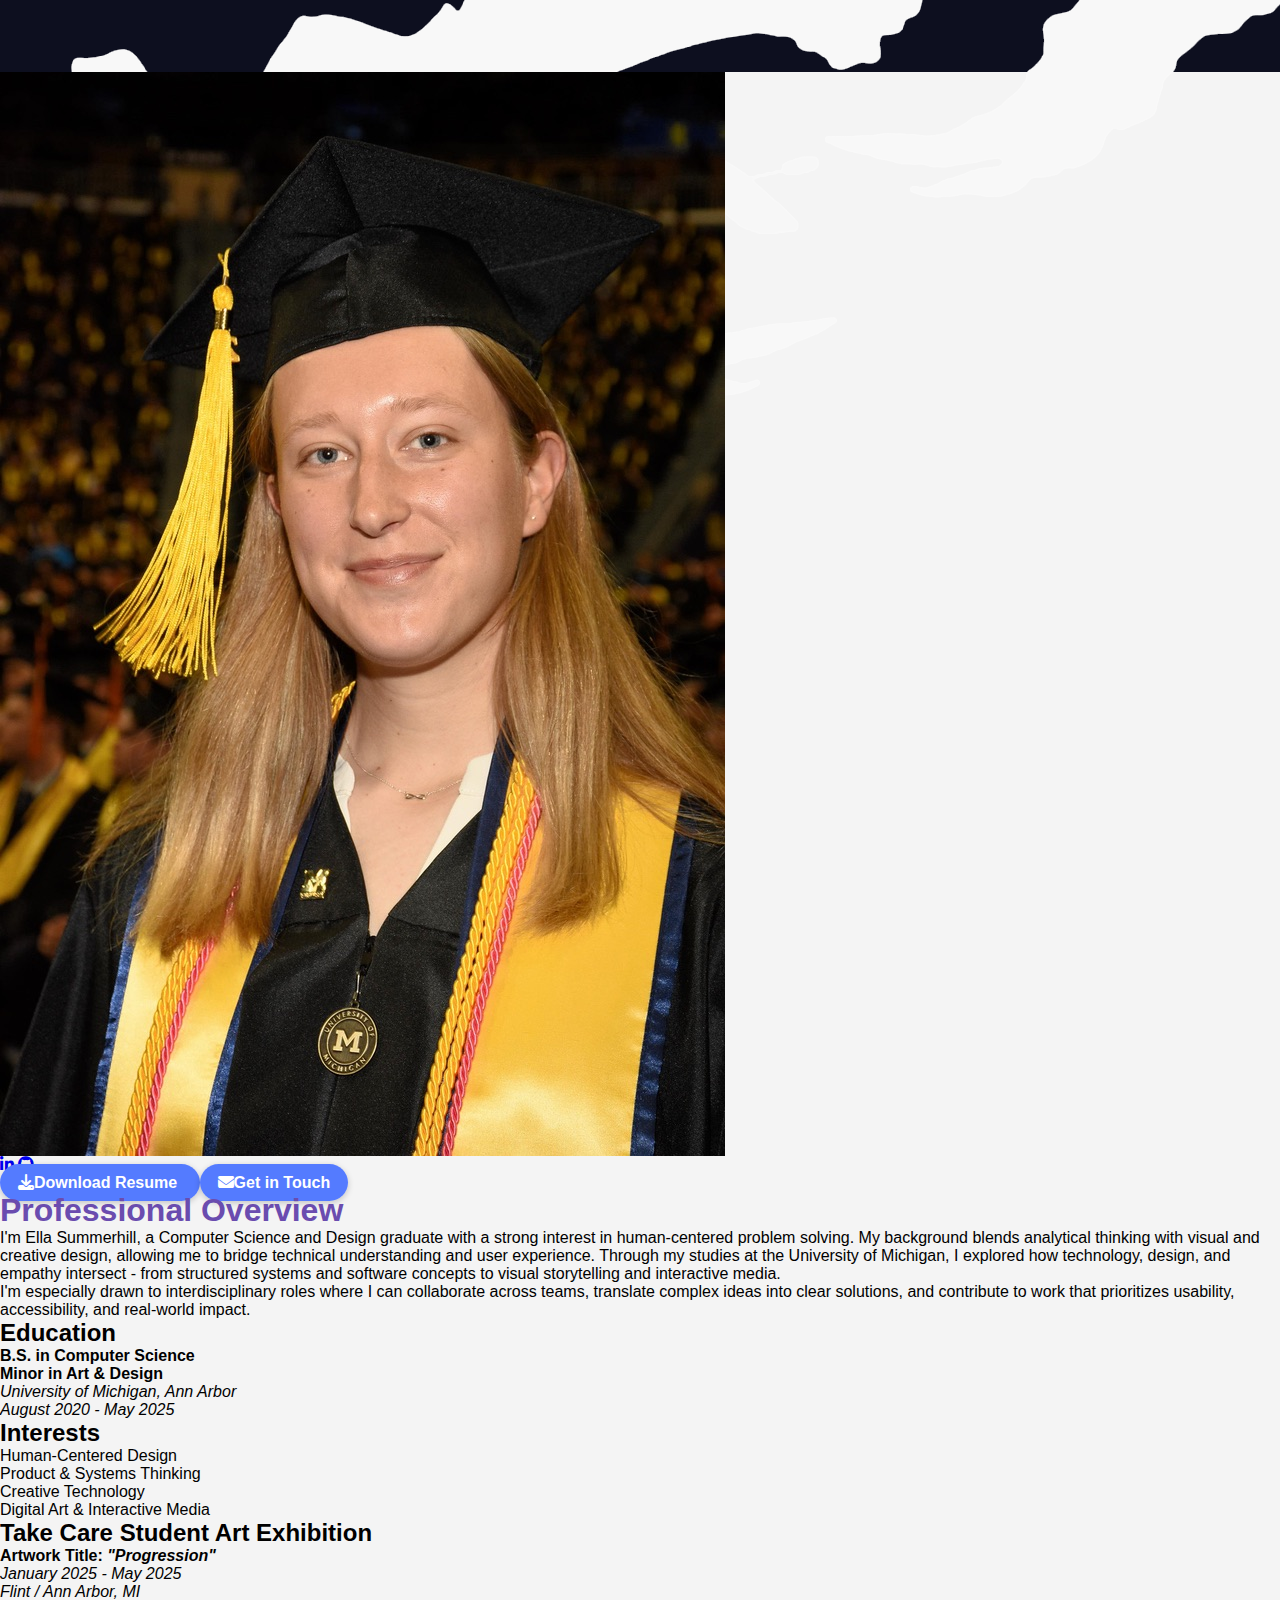
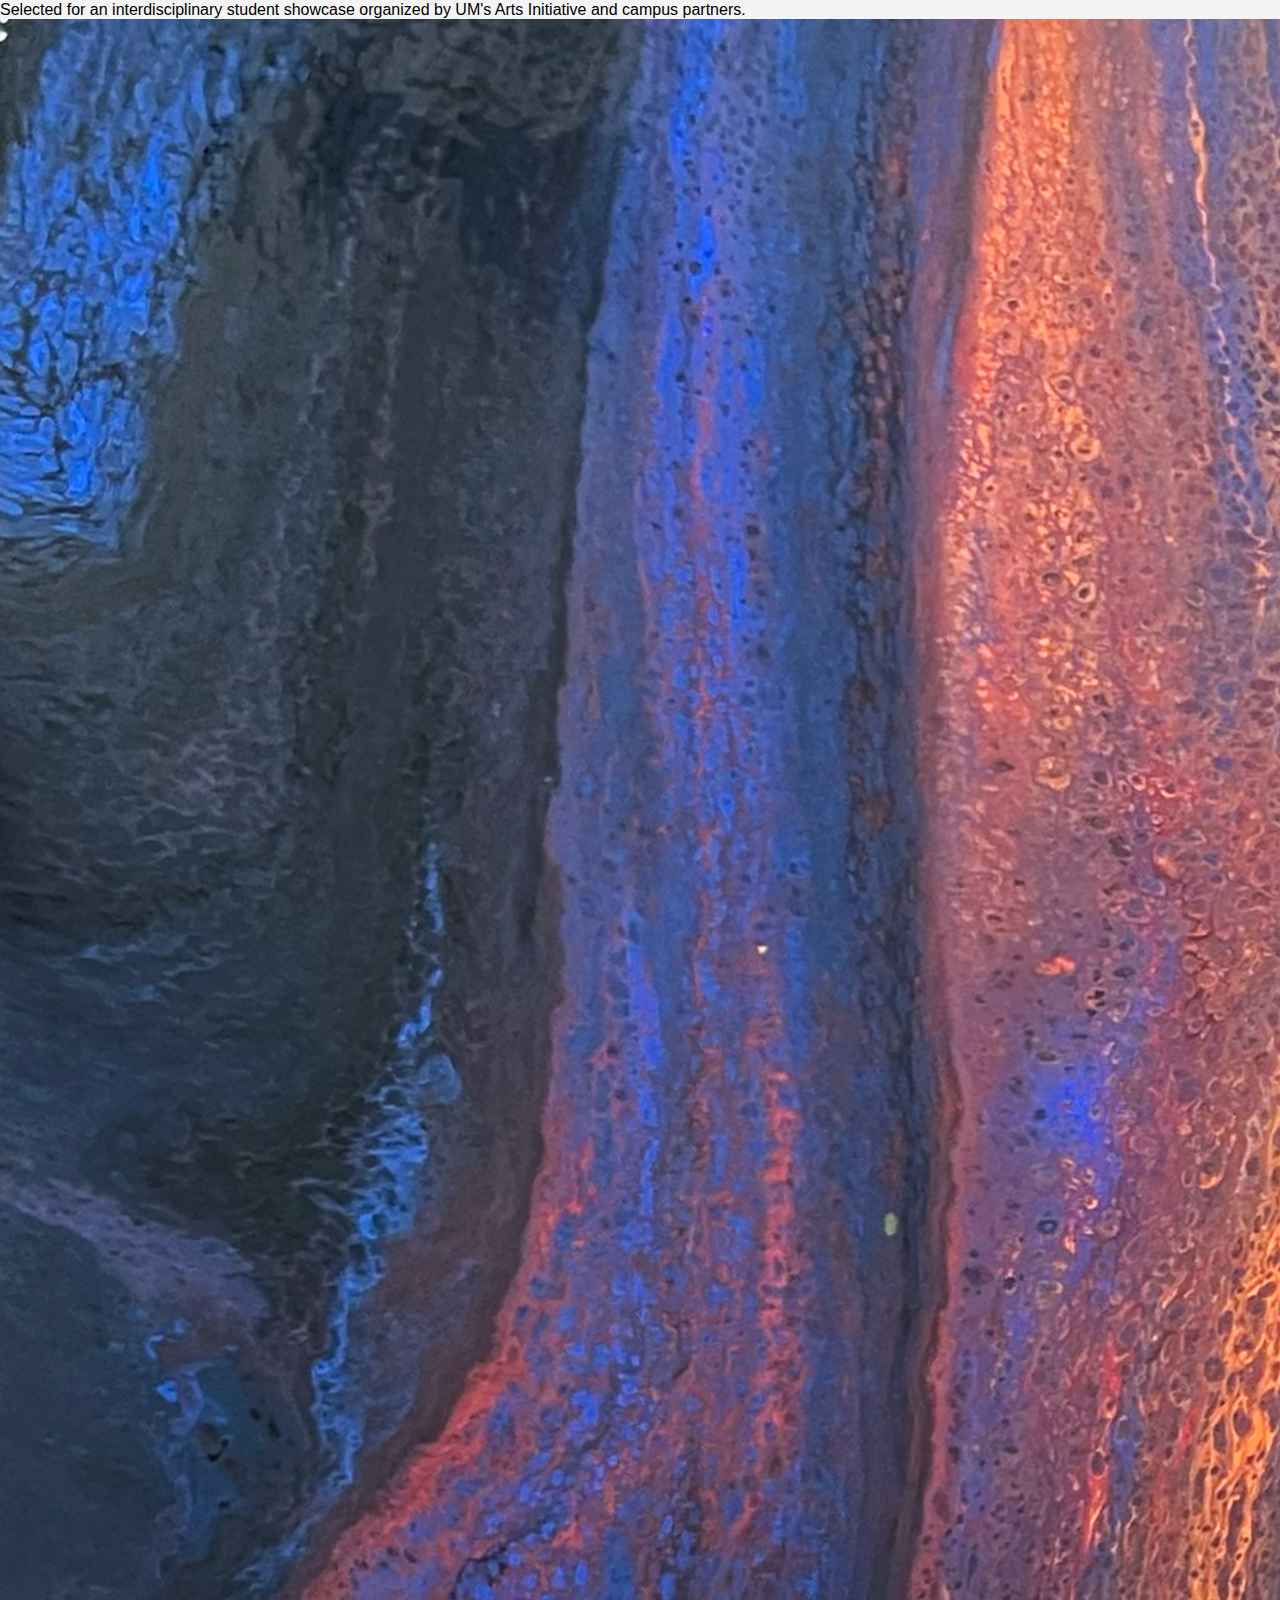
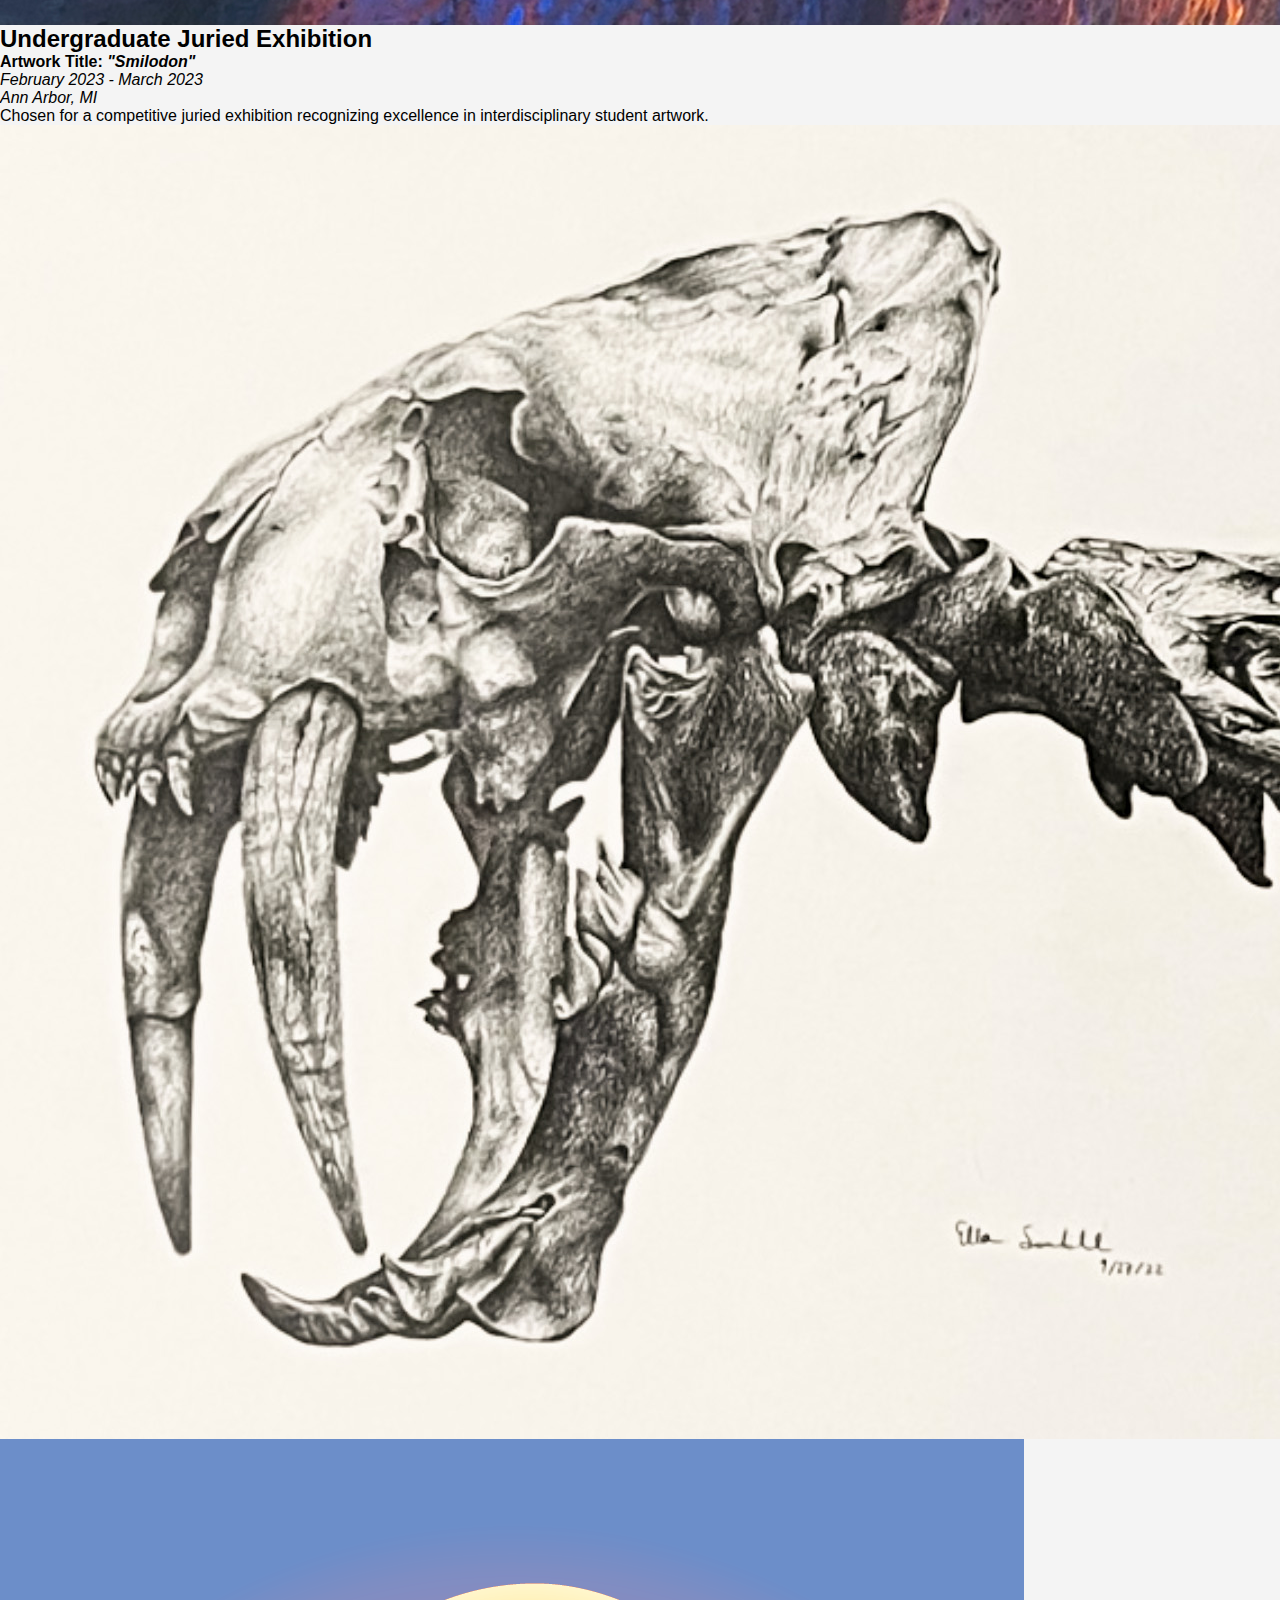
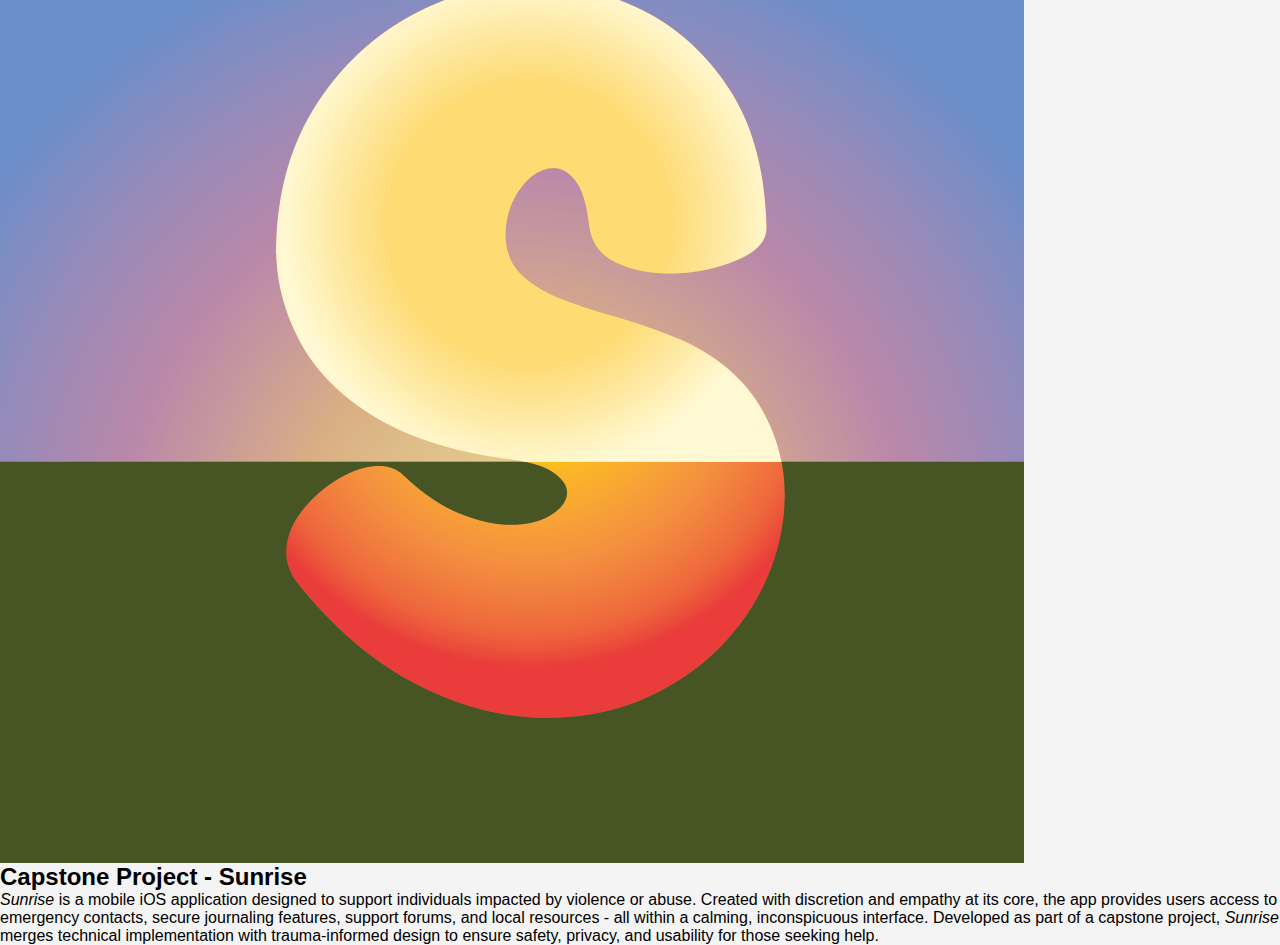
<file: about.html>
<!DOCTYPE html>
<html lang="en">
  <head>
    <!-- Add in the style css file -->
    <link rel="stylesheet" href="styles.css" />
    <link
      rel="stylesheet"
      href="https://cdnjs.cloudflare.com/ajax/libs/font-awesome/6.5.0/css/all.min.css"
    />
    <link
      rel="stylesheet"
      href="https://fonts.googleapis.com/css2?family=Fira+Code&display=swap"
    />
    <link
      rel="stylesheet"
      href="https://fonts.googleapis.com/css2?family=Inter:wght@400;500&familiy=Poppins:wght@600&display=swap"
    />
    <!-- Working Title -->
    <title>About | Ella Summerhill Portfolio</title>
  </head>
  <body>
    <div class="page-wrapper">
      <!-- This section contains links at the top of the page -->
      <!-- Nav Bar -->
      <header class="navbar">
        <div class="nav-left">
          <a href="index.html">
            <img src="assets/logo.png" alt="Logo" class="logo-img" />
          </a>
          <a href="index.html">
            <span class="logo">ES</span>
          </a>
        </div>
        <nav class="nav-center">
          <a href="index.html">Home</a>
          <a href="about.html">About</a>
          <a href="sunrise.html">Case Study</a>
          <a href="artwork.html">Creative Work</a>
          <a href="assets/RESUME.pdf" target="_blank">Resume</a>
        </nav>
        <div class="nav-right">
          <div class="nav-social">
            <a
              href="https://www.linkedin.com/in/esummerh-ae2493gj9"
              target="_blank"
              ><i class="fab fa-linkedin"></i
            ></a>
            <a href="https://github.com/esummerh" target="_blank"
              ><i class="fab fa-github"></i
            ></a>
          </div>
        </div>
      </header>
      <section class="about-content">
        <div class="about-photo-wrapper">
          <div class="photo-column">
            <div class="profile-container">
              <img
                src="assets/grad-photo.jpeg"
                alt="Ella Summerhill portrait"
                class="about-photo-large"
              />
              <div class="social-badges">
                <a
                  href="https://www.linkedin.com/in/esummerh-ae2493gj9"
                  target="_blank"
                  class="badge linkedin"
                >
                  <i class="fab fa-linkedin-in"></i>
                </a>
                <a
                  href="https://github.com/esummerh"
                  target="_blank"
                  class="badge github"
                >
                  <i class="fab fa-github"></i>
                </a>
              </div>
            </div>
            <div class="cta-group">
              <a
                href="assets/RESUME.pdf"
                class="cta-button dark-download"
                download
              >
                <i class="fas fa-download"></i>Download Resume
              </a>
              <a
                href="mailto:esummerh@umich.edu"
                class="cta-button dark-download"
                ><i class="fas fa-envelope"></i>Get in Touch</a
              >
            </div>
          </div>
        </div>
        <div class="about-text">
          <h1>Professional Overview</h1>
          <p>
            I'm Ella Summerhill, a Computer Science and Design graduate with a
            strong interest in human-centered problem solving. My background
            blends analytical thinking with visual and creative design, allowing
            me to bridge technical understanding and user experience. Through my
            studies at the University of Michigan, I explored how technology,
            design, and empathy intersect - from structured systems and software
            concepts to visual storytelling and interactive media.
          </p>
          <p>
            I'm especially drawn to interdisciplinary roles where I can
            collaborate across teams, translate complex ideas into clear
            solutions, and contribute to work that prioritizes usability,
            accessibility, and real-world impact.
          </p>
          <div class="about-columns">
            <div class="about-section">
              <h2>Education</h2>
              <p>
                <strong>B.S. in Computer Science</strong><br />
                <strong>Minor in Art & Design</strong><br />
                <em>University of Michigan, Ann Arbor</em><br />
                <em>August 2020 - May 2025</em>
              </p>
            </div>
            <div class="about-section">
              <h2>Interests</h2>
              <p>
                Human-Centered Design<br />
                Product & Systems Thinking<br />
                Creative Technology<br />
                Digital Art & Interactive Media<br />
              </p>
            </div>
          </div>
        </div>
      </section>
      <!-- Activities and Recognition Section -->
      <section class="about-body">
        <div class="exhibition-grid">
          <div class="about-left">
            <h2>Take Care Student Art Exhibition</h2>
            <p>
              <strong>Artwork Title: <em>"Progression"</em></strong
              ><br />
              <em>January 2025 - May 2025</em> <br />
              <em>Flint / Ann Arbor, MI</em> <br />
              Selected for an interdisciplinary student showcase organized by
              UM's Arts Initiative and campus partners.
            </p>
            <img
              src="assets/progression.jpg"
              alt="Artwork titled 'Progression'"
              class="exhibition-image"
            />
          </div>
          <div class="about-right">
            <h2>Undergraduate Juried Exhibition</h2>
            <p>
              <strong>Artwork Title: <em>"Smilodon"</em></strong
              ><br />
              <em>February 2023 - March 2023</em><br />
              <em>Ann Arbor, MI</em><br />
              Chosen for a competitive juried exhibition recognizing excellence
              in interdisciplinary student artwork.
            </p>
            <img
              src="assets/skull.jpg"
              alt="Artwork titled 'Smilodon'"
              class="exhibition-image"
            />
          </div>
        </div>
      </section>
      <section class="sunrise-section">
        <div class="sunrise-content">
          <img
            src="assets/appIcon.png"
            alt="Sunrise app icon"
            class="sunrise-icon"
          />
          <div class="sunrise-text">
            <h2>Capstone Project - Sunrise</h2>
            <p>
              <em>Sunrise</em> is a mobile iOS application designed to support
              individuals impacted by violence or abuse. Created with discretion
              and empathy at its core, the app provides users access to
              emergency contacts, secure journaling features, support forums,
              and local resources - all within a calming, inconspicuous
              interface. Developed as part of a capstone project,
              <em>Sunrise</em> merges technical implementation with
              trauma-informed design to ensure safety, privacy, and usability
              for those seeking help.
            </p>
          </div>
        </div>
      </section>
    </div>
    <script>
      const links = document.querySelectorAll(".nav-center a");
      const currentPage =
        window.location.pathname.split("/").pop() || "about.html";
      links.forEach((link) => {
        if (link.getAttribute("href") === currentPage) {
          link.classList.add("active");
        }
      });
    </script>
  </body>
</html>
</file>
<file: styles.css>
* {
    margin: 0;
    padding: 0;
    box-sizing: border-box;
}

body {
    font-family: 'Segoe UI', sans-serif;
    margin: 0;
    padding: 0;
    background-color: #f4f4f4;
    height: 100%;
}

h1 {
    font-size: 2em;
    color: #6a4caf;
    margin-top: 0;
}

img {
    margin: 0;
    display: block;
    border-radius: 0;
}

.page-wrapper {
    display: flex;
    flex-direction: column;
    min-height: 100vh;
}

.navbar {
    background-color:#0d0f1f;
    display: flex;
    justify-content: space-between;
    align-items: center;
    height: 72px;
    padding: 0 2em;
}

.nav-left .logo {
    color: #ffffff;
    font-size: 1.5em;
    font-weight: bold;
    letter-spacing: 1px;
}

.nav-center {
    display: flex;
    gap: 2em;
}

.nav-center a {
    color: #ffffff;
    text-decoration: none;
    font-weight: 500;
    transition: color 0.3s;
}

.nav-center a:hover {
    color: #93a2ff;
}

.cta-button {
    background-color: #547bff;
    color: white;
    padding: 10px 18px;
    border-radius: 20px;
    text-decoration: none;
    font-weight: 600;
    box-shadow: 0 2px 6px rgba(0, 0, 0, 0.2);
    transition: background-color 0.3s;
}

.cta-button:hover {
    background-color: #3d64e5;
}

.content-wrapper {
    display: flex;
    height: calc(100vh - 72px);
    width: 100%;
}

.text-section {
    flex: 1;
    padding: 4em;
    display: flex;
    flex-direction: column;
    justify-content: center;
    background-color: #f4f4f4;
}

.photo-section {
    flex: 1;
    height: 100%;
    overflow: hidden;
}

.profile-photo {
    height: 100%;
    width: 100%;
    object-fit: cover;
    display: block;
    border-radius: 0;
    margin: 0;
}
</file>
